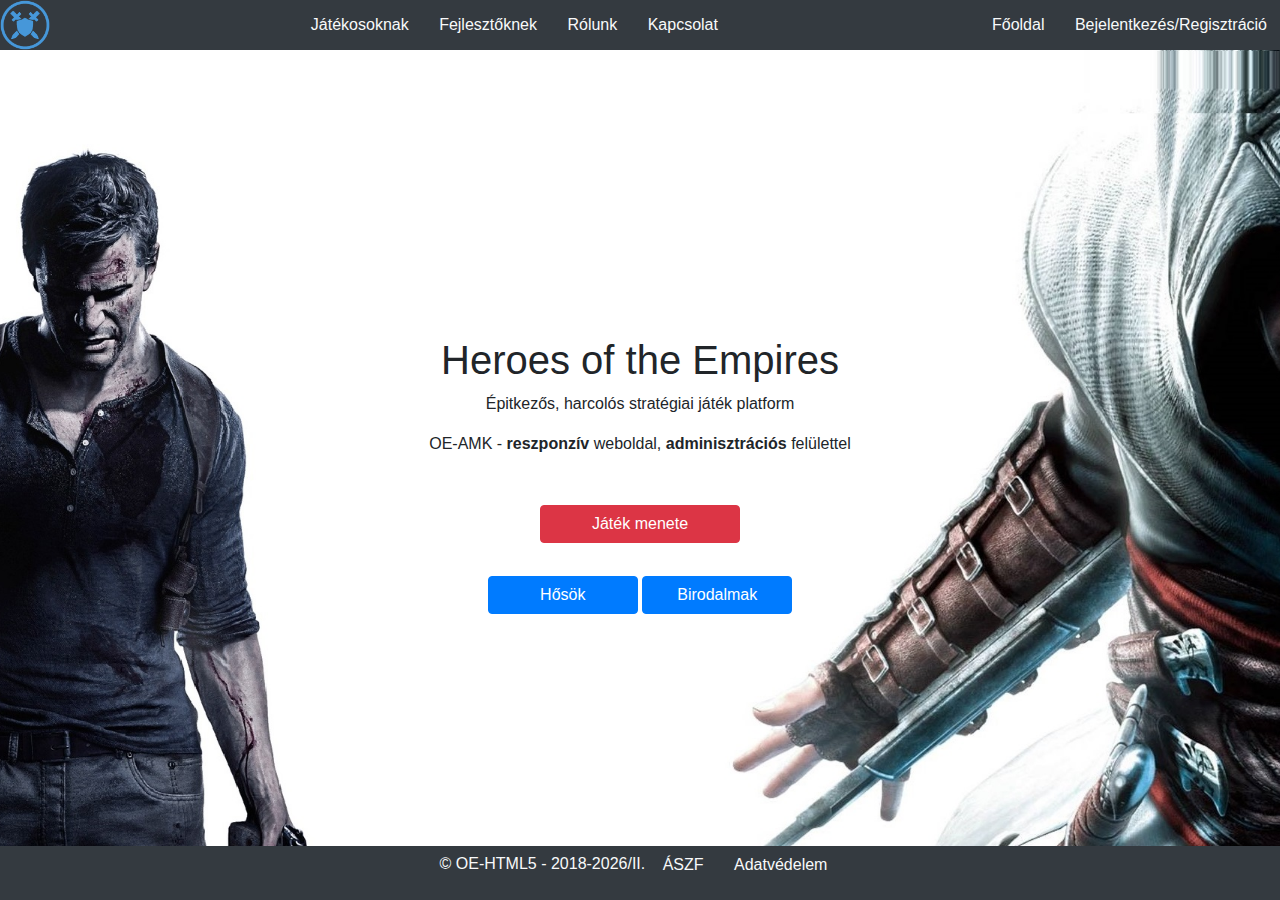
<file: index.html>
<!DOCTYPE html>
<html>
    <head>
        <meta charset="utf-8">
        <meta name="viewport" content="width=device-width, initial-scale=1.0">
        <meta name="description" content="This is the best game ever">
        <meta name="keywords" content="responsive, web design, game, heroes and the empires">
        <meta name="author" content="FPHGKR - Molnár Zoltán">
        <title>Heroes of the Empires | Welcome</title>
        <link rel="stylesheet" href="./css/style.css">
        <link rel="stylesheet" href="https://stackpath.bootstrapcdn.com/bootstrap/4.3.1/css/bootstrap.min.css" integrity="sha384-ggOyR0iXCbMQv3Xipma34MD+dH/1fQ784/j6cY/iJTQUOhcWr7x9JvoRxT2MZw1T" crossorigin="anonymous">
		<script src="https://code.jquery.com/jquery-3.3.1.slim.min.js" integrity="sha384-q8i/X+965DzO0rT7abK41JStQIAqVgRVzpbzo5smXKp4YfRvH+8abtTE1Pi6jizo" crossorigin="anonymous"></script>
		<script src="https://cdnjs.cloudflare.com/ajax/libs/popper.js/1.14.7/umd/popper.min.js" integrity="sha384-UO2eT0CpHqdSJQ6hJty5KVphtPhzWj9WO1clHTMGa3JDZwrnQq4sF86dIHNDz0W1" crossorigin="anonymous"></script>
		<script src="https://stackpath.bootstrapcdn.com/bootstrap/4.3.1/js/bootstrap.min.js" integrity="sha384-JjSmVgyd0p3pXB1rRibZUAYoIIy6OrQ6VrjIEaFf/nJGzIxFDsf4x0xIM+B07jRM" crossorigin="anonymous"></script>
    </head>
    <body>
       <div class="d-flex flex-column h-100">
           <!-- Fejrész -->
            <section class="d-flex f-grow0 justify-content-between align-items-center bg-dark">
                <div>
                   <a href="index.html"> <img class="logo"  src="./img/iconweapon.jpg"></a>
                </div>
                
                <div>
                    <a class="btn text-light" href="forplayers.html">Játékosoknak</a>
                    <a class="btn text-light" href="fordevelopers.html">Fejlesztőknek</a>
                    <a class="btn text-light" href="aboutus.html">Rólunk</a>
                    <a class="btn text-light" href="contact.html">Kapcsolat</a>
                </div>

                <div>
                    <a class="btn text-light" href="index.html">Főoldal</a>
                    <a class="btn text-light" href="login.html">Bejelentkezés/Regisztráció</a>
                </div>
            </section>
            <!-- Törzs -->
            <section id="maincontent" class="d-flex f-grow-1 justify-content-center align-items-center flex-column">
                    <h1>Heroes of the Empires</h1>
                        <p>Épitkezős, harcolós stratégiai játék platform</p>
                        <p>OE-AMK - <b>reszponzív</b> weboldal, <b>adminisztrációs</b> felülettel</p>
                        <hr>
                    <div>
                        <button style="width:200px;" onclick="location.href='gameguide.html'" type="button" class="btn btn-danger">Játék menete</button>
                    </div>
                        <hr>
                    <div>
                        <button  style="width:150px;" onclick="location.href='getheroes.html'" type="button" class="btn btn-primary">Hősök</button>
                        <button  style="width:150px;" onclick="location.href='getempires.html'" type="button" class="btn btn-primary">Birodalmak</button>
                    </div>
            </section>

            <!-- Lábrész -->
            <section id="footr"  class="d-flex f-grow-0 justify-content-center text-light bg-dark">
                    <p>© OE-HTML5 - 2018-<span id="year"></span>/II.
                        <a class="btn text-light " href="asz.html">ÁSZF</a>
                        <a class="btn  text-light" href="av.html" >Adatvédelem</a>
                    </p>
            </section>
       </div>

       <script>
			var d = new Date();
			var n = d.getFullYear();
			document.getElementById("year").innerHTML = n;
        </script>      
    </body>
</html>
</file>
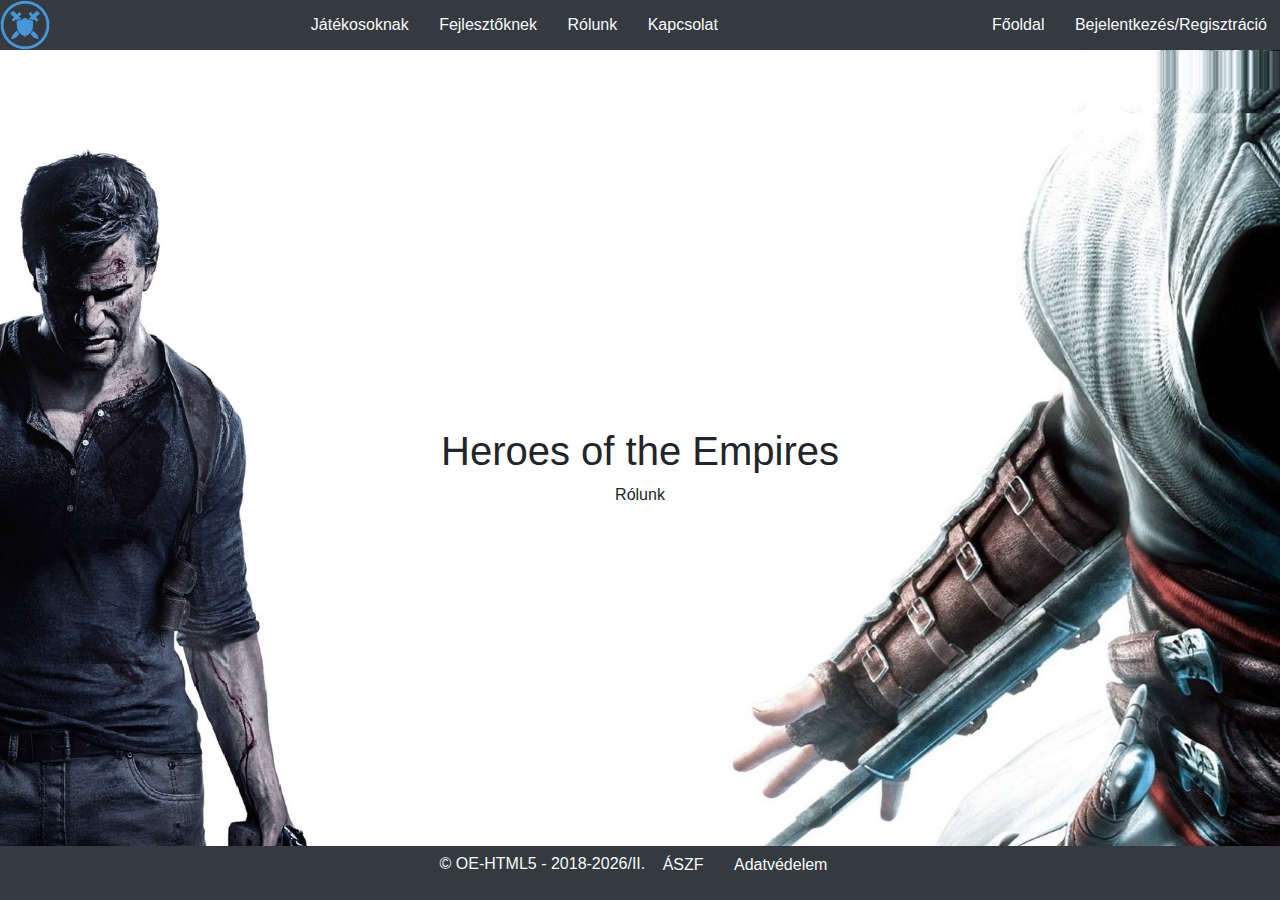
<file: aboutus.html>
<!DOCTYPE html>
<html>
    <head>
        <meta charset="utf-8">
        <meta name="viewport" content="width=device-width, initial-scale=1.0">
        <meta name="description" content="This is the best game ever">
        <meta name="keywords" content="responsive, web design, game, heroes and the empires">
        <meta name="author" content="FPHGKR - Molnár Zoltán">
        <title>Heroes of the Empires | About Us</title>
        <link rel="stylesheet" href="./css/style.css">
        <link rel="stylesheet" href="https://stackpath.bootstrapcdn.com/bootstrap/4.3.1/css/bootstrap.min.css" integrity="sha384-ggOyR0iXCbMQv3Xipma34MD+dH/1fQ784/j6cY/iJTQUOhcWr7x9JvoRxT2MZw1T" crossorigin="anonymous">
		<script src="https://code.jquery.com/jquery-3.3.1.slim.min.js" integrity="sha384-q8i/X+965DzO0rT7abK41JStQIAqVgRVzpbzo5smXKp4YfRvH+8abtTE1Pi6jizo" crossorigin="anonymous"></script>
		<script src="https://cdnjs.cloudflare.com/ajax/libs/popper.js/1.14.7/umd/popper.min.js" integrity="sha384-UO2eT0CpHqdSJQ6hJty5KVphtPhzWj9WO1clHTMGa3JDZwrnQq4sF86dIHNDz0W1" crossorigin="anonymous"></script>
		<script src="https://stackpath.bootstrapcdn.com/bootstrap/4.3.1/js/bootstrap.min.js" integrity="sha384-JjSmVgyd0p3pXB1rRibZUAYoIIy6OrQ6VrjIEaFf/nJGzIxFDsf4x0xIM+B07jRM" crossorigin="anonymous"></script>
    </head>
    <body>
       <div class="d-flex flex-column h-100">
           <!-- Fejrész -->
            <section class="d-flex f-grow0 justify-content-between align-items-center bg-dark">
                <div>
                    <a href="index.html"><img class="logo" src="./img/iconweapon.jpg"></a>
                </div>
                
                <div>
                    <a class="btn text-light" href="forplayers.html">Játékosoknak</a>
                    <a class="btn text-light" href="fordevelopers.html">Fejlesztőknek</a>
                    <a class="btn text-light" href="aboutus.html">Rólunk</a>
                    <a class="btn text-light" href="contact.html">Kapcsolat</a>
                </div>

                <div>
                    <a class="btn text-light" href="index.html">Főoldal</a>
                    <a class="btn text-light" href="login.html">Bejelentkezés/Regisztráció</a>
                </div>
            </section>
            <!-- Törzs -->
            <section id="maincontent" class="d-flex f-grow-1 justify-content-center align-items-center flex-column">
                    
                    <h1>Heroes of the Empires</h1>
                        <p>Rólunk</p>

            </section>

            <!-- Lábrész -->
            <section id="footr"  class="d-flex f-grow-0 justify-content-center text-light bg-dark">
                    <p>© OE-HTML5 - 2018-<span id="year"></span>/II.
                        <a class="btn text-light " href="asz.html">ÁSZF</a>
                        <a class="btn  text-light" href="av.html" >Adatvédelem</a>
                    </p>
            </section>
       </div>

       <script>
			var d = new Date();
			var n = d.getFullYear();
			document.getElementById("year").innerHTML = n;
		</script>
    </body>
</html>
</file>
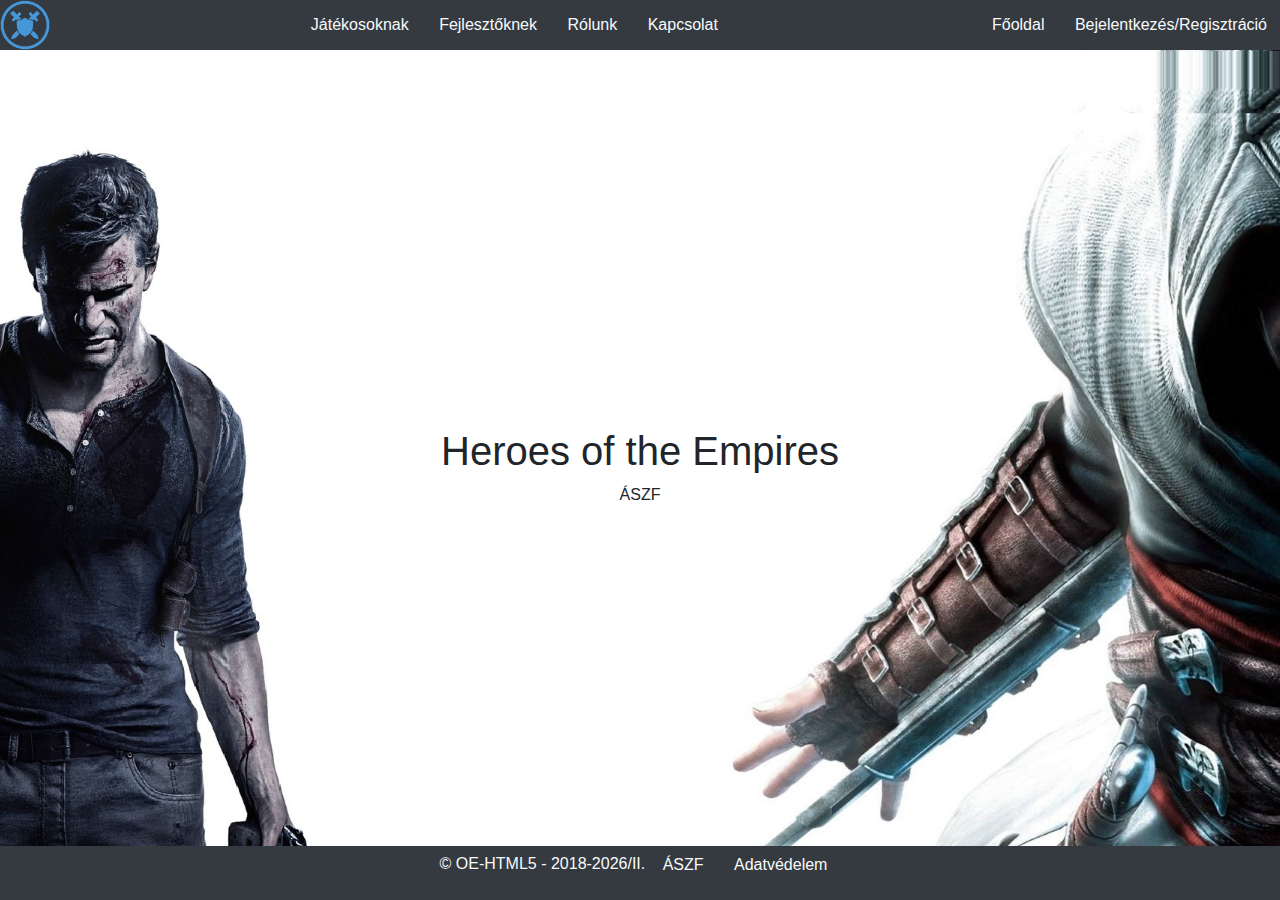
<file: asz.html>
<!DOCTYPE html>
<html>
    <head>
        <meta charset="utf-8">
        <meta name="viewport" content="width=device-width, initial-scale=1.0">
        <meta name="description" content="This is the best game ever">
        <meta name="keywords" content="responsive, web design, game, heroes and the empires">
        <meta name="author" content="FPHGKR - Molnár Zoltán">
        <title>Heroes of the Empires | ÁSZ</title>
        <link rel="stylesheet" href="./css/style.css">
        <link rel="stylesheet" href="https://stackpath.bootstrapcdn.com/bootstrap/4.3.1/css/bootstrap.min.css" integrity="sha384-ggOyR0iXCbMQv3Xipma34MD+dH/1fQ784/j6cY/iJTQUOhcWr7x9JvoRxT2MZw1T" crossorigin="anonymous">
		<script src="https://code.jquery.com/jquery-3.3.1.slim.min.js" integrity="sha384-q8i/X+965DzO0rT7abK41JStQIAqVgRVzpbzo5smXKp4YfRvH+8abtTE1Pi6jizo" crossorigin="anonymous"></script>
		<script src="https://cdnjs.cloudflare.com/ajax/libs/popper.js/1.14.7/umd/popper.min.js" integrity="sha384-UO2eT0CpHqdSJQ6hJty5KVphtPhzWj9WO1clHTMGa3JDZwrnQq4sF86dIHNDz0W1" crossorigin="anonymous"></script>
		<script src="https://stackpath.bootstrapcdn.com/bootstrap/4.3.1/js/bootstrap.min.js" integrity="sha384-JjSmVgyd0p3pXB1rRibZUAYoIIy6OrQ6VrjIEaFf/nJGzIxFDsf4x0xIM+B07jRM" crossorigin="anonymous"></script>
    </head>
    <body>
       <div class="d-flex flex-column h-100">
           <!-- Fejrész -->
            <section class="d-flex f-grow0 justify-content-between align-items-center bg-dark">
                <div>
                    <a href="index.html"><img class="logo" src="./img/iconweapon.jpg"></a>
                </div>
                
                <div>
                    <a class="btn text-light" href="forplayers.html">Játékosoknak</a>
                    <a class="btn text-light" href="fordevelopers.html">Fejlesztőknek</a>
                    <a class="btn text-light" href="aboutus.html">Rólunk</a>
                    <a class="btn text-light" href="contact.html">Kapcsolat</a>
                </div>

                <div>
                    <a class="btn text-light" href="index.html">Főoldal</a>
                    <a class="btn text-light" href="login.html">Bejelentkezés/Regisztráció</a>
                </div>
            </section>
            <!-- Törzs -->
            <section id="maincontent" class="d-flex f-grow-1 justify-content-center align-items-center flex-column">
                    
                    <h1>Heroes of the Empires</h1>
                    <p>ÁSZF</p>

            </section>

            <!-- Lábrész -->
            <section  id="footr"  class="d-flex f-grow-0 justify-content-center text-light bg-dark">
                    <p>© OE-HTML5 - 2018-<span id="year"></span>/II.
                        <a class="btn text-light " href="asz.html">ÁSZF</a>
                        <a class="btn  text-light" href="av.html" >Adatvédelem</a>
                    </p>
            </section>
       </div>

       <script>
			var d = new Date();
			var n = d.getFullYear();
			document.getElementById("year").innerHTML = n;
		</script>
    </body>
</html>
</file>
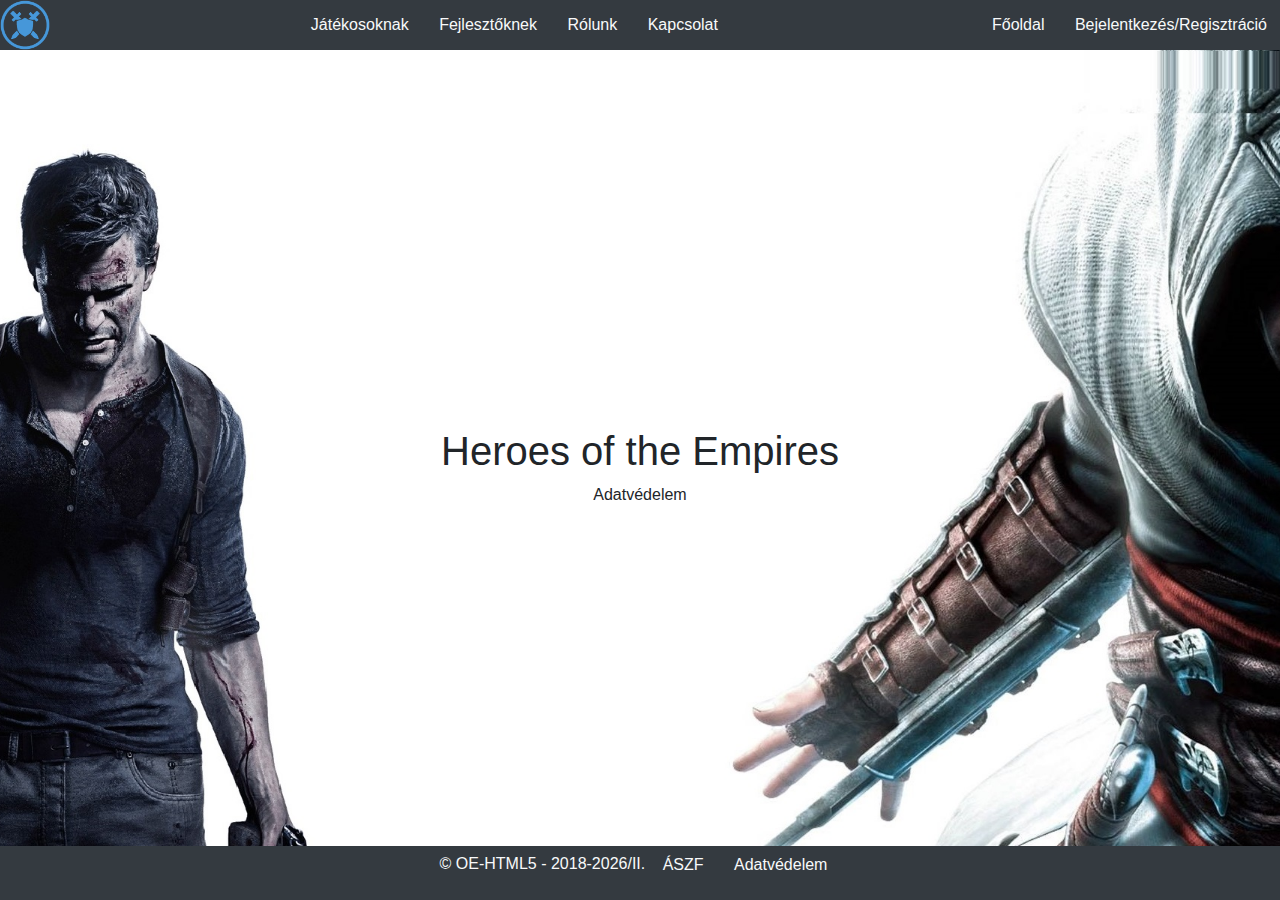
<file: av.html>
<!DOCTYPE html>
<html>
    <head>
        <meta charset="utf-8">
        <meta name="viewport" content="width=device-width, initial-scale=1.0">
        <meta name="description" content="This is the best game ever">
        <meta name="keywords" content="responsive, web design, game, heroes and the empires">
        <meta name="author" content="FPHGKR - Molnár Zoltán">
        <title>Heroes of the Empires | AV</title>
        <link rel="stylesheet" href="./css/style.css">
        <link rel="stylesheet" href="https://stackpath.bootstrapcdn.com/bootstrap/4.3.1/css/bootstrap.min.css" integrity="sha384-ggOyR0iXCbMQv3Xipma34MD+dH/1fQ784/j6cY/iJTQUOhcWr7x9JvoRxT2MZw1T" crossorigin="anonymous">
		<script src="https://code.jquery.com/jquery-3.3.1.slim.min.js" integrity="sha384-q8i/X+965DzO0rT7abK41JStQIAqVgRVzpbzo5smXKp4YfRvH+8abtTE1Pi6jizo" crossorigin="anonymous"></script>
		<script src="https://cdnjs.cloudflare.com/ajax/libs/popper.js/1.14.7/umd/popper.min.js" integrity="sha384-UO2eT0CpHqdSJQ6hJty5KVphtPhzWj9WO1clHTMGa3JDZwrnQq4sF86dIHNDz0W1" crossorigin="anonymous"></script>
		<script src="https://stackpath.bootstrapcdn.com/bootstrap/4.3.1/js/bootstrap.min.js" integrity="sha384-JjSmVgyd0p3pXB1rRibZUAYoIIy6OrQ6VrjIEaFf/nJGzIxFDsf4x0xIM+B07jRM" crossorigin="anonymous"></script>
    </head>
    <body>
       <div class="d-flex flex-column h-100">
           <!-- Fejrész -->
            <section class="d-flex f-grow0 justify-content-between align-items-center bg-dark">
                <div>
                    <a href="index.html"><img class="logo" src="./img/iconweapon.jpg"></a>
                </div>
                
                <div>
                    <a class="btn text-light" href="forplayers.html">Játékosoknak</a>
                    <a class="btn text-light" href="fordevelopers.html">Fejlesztőknek</a>
                    <a class="btn text-light" href="aboutus.html">Rólunk</a>
                    <a class="btn text-light" href="contact.html">Kapcsolat</a>
                </div>

                <div>
                    <a class="btn text-light" href="index.html">Főoldal</a>
                    <a class="btn text-light" href="login.html">Bejelentkezés/Regisztráció</a>
                </div>
            </section>
            <!-- Törzs -->
            <section id="maincontent" class="d-flex f-grow-1 justify-content-center align-items-center flex-column">
                    
                    <h1>Heroes of the Empires</h1>
                        <p>Adatvédelem</p>

            </section>

            <!-- Lábrész -->
            <section  id="footr" class="d-flex f-grow-0 justify-content-center text-light bg-dark">
                    <p>© OE-HTML5 - 2018-<span id="year"></span>/II.
                        <a class="btn text-light " href="asz.html">ÁSZF</a>
                        <a class="btn  text-light" href="av.html" >Adatvédelem</a>
                    </p>
            </section>
       </div>

       <script>
			var d = new Date();
			var n = d.getFullYear();
			document.getElementById("year").innerHTML = n;
		</script>
    </body>
</html>
</file>
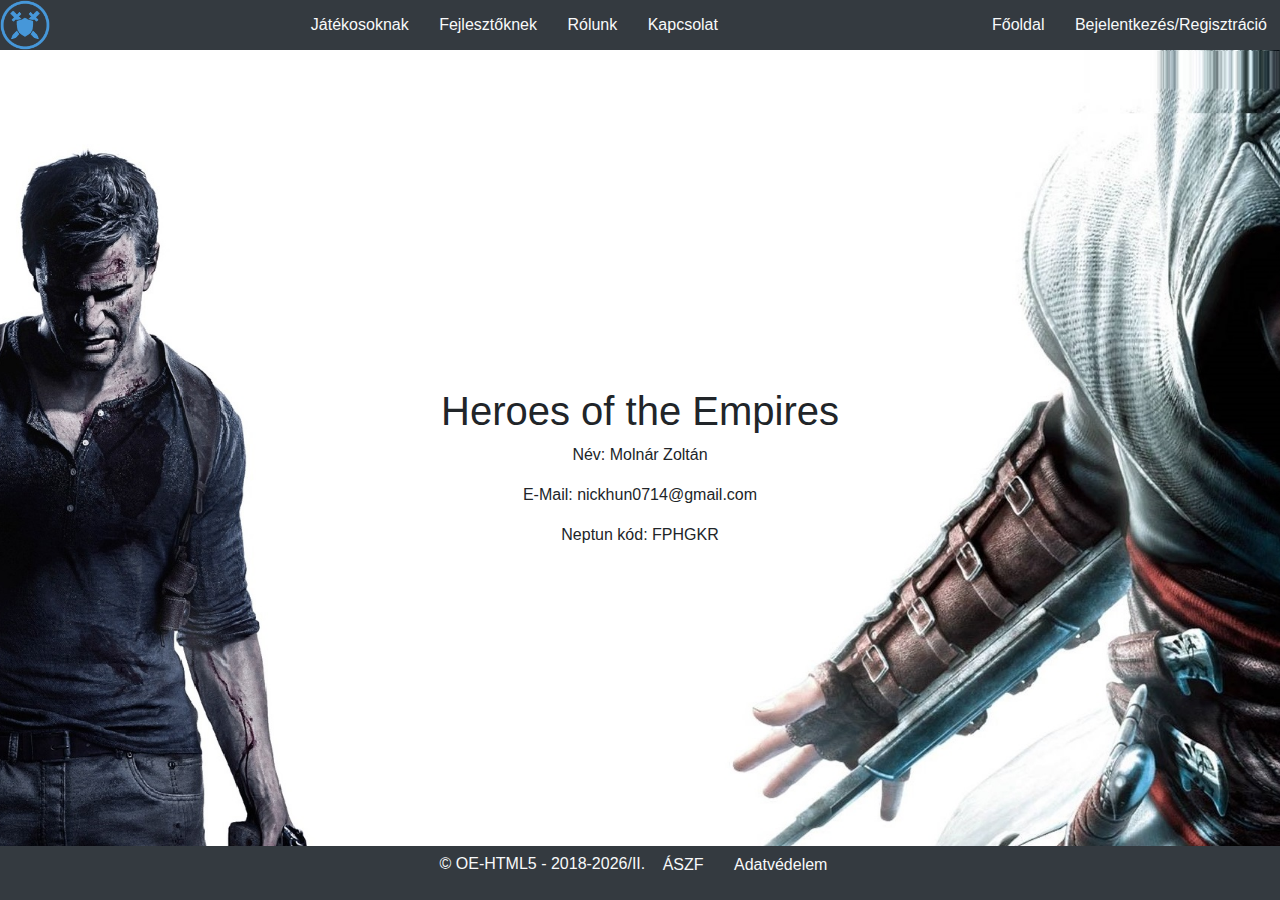
<file: contact.html>
<!DOCTYPE html>
<html>
    <head>
        <meta charset="utf-8">
        <meta name="viewport" content="width=device-width, initial-scale=1.0">
        <meta name="description" content="This is the best game ever">
        <meta name="keywords" content="responsive, web design, game, heroes and the empires">
        <meta name="author" content="FPHGKR - Molnár Zoltán">
        <title>Heroes of the Empires | Contact</title>
        <link rel="stylesheet" href="./css/style.css">
        <link rel="stylesheet" href="https://stackpath.bootstrapcdn.com/bootstrap/4.3.1/css/bootstrap.min.css" integrity="sha384-ggOyR0iXCbMQv3Xipma34MD+dH/1fQ784/j6cY/iJTQUOhcWr7x9JvoRxT2MZw1T" crossorigin="anonymous">
		<script src="https://code.jquery.com/jquery-3.3.1.slim.min.js" integrity="sha384-q8i/X+965DzO0rT7abK41JStQIAqVgRVzpbzo5smXKp4YfRvH+8abtTE1Pi6jizo" crossorigin="anonymous"></script>
		<script src="https://cdnjs.cloudflare.com/ajax/libs/popper.js/1.14.7/umd/popper.min.js" integrity="sha384-UO2eT0CpHqdSJQ6hJty5KVphtPhzWj9WO1clHTMGa3JDZwrnQq4sF86dIHNDz0W1" crossorigin="anonymous"></script>
		<script src="https://stackpath.bootstrapcdn.com/bootstrap/4.3.1/js/bootstrap.min.js" integrity="sha384-JjSmVgyd0p3pXB1rRibZUAYoIIy6OrQ6VrjIEaFf/nJGzIxFDsf4x0xIM+B07jRM" crossorigin="anonymous"></script>
    </head>
    <body>
       <div class="d-flex flex-column h-100">
           <!-- Fejrész -->
            <section class="d-flex f-grow0 justify-content-between align-items-center bg-dark">
                <div>
                    <a href="index.html"><img class="logo" src="./img/iconweapon.jpg"></a>
                </div>
                
                <div>
                    <a class="btn text-light" href="forplayers.html">Játékosoknak</a>
                    <a class="btn text-light" href="fordevelopers.html">Fejlesztőknek</a>
                    <a class="btn text-light" href="aboutus.html">Rólunk</a>
                    <a class="btn text-light" href="contact.html">Kapcsolat</a>
                </div>

                <div>
                    <a class="btn text-light" href="index.html">Főoldal</a>
                    <a class="btn text-light" href="login.html">Bejelentkezés/Regisztráció</a>
                </div>
            </section>
            <!-- Törzs -->
            <section id="maincontent" class="d-flex f-grow-1 justify-content-center align-items-center flex-column">
                    
                    <h1>Heroes of the Empires</h1>
                        <p>Név: Molnár Zoltán</p>
                        <p>E-Mail: nickhun0714@gmail.com</p>
                        <p>Neptun kód: FPHGKR</p>

            </section>

            <!-- Lábrész -->
            <section  id="footr" class="d-flex f-grow-0 justify-content-center text-light bg-dark">
                    <p>© OE-HTML5 - 2018-<span id="year"></span>/II.
                        <a class="btn text-light " href="asz.html">ÁSZF</a>
                        <a class="btn  text-light" href="av.html" >Adatvédelem</a>
                    </p>
            </section>
       </div>

       <script>
			var d = new Date();
			var n = d.getFullYear();
			document.getElementById("year").innerHTML = n;
		</script>
    </body>
</html>
</file>
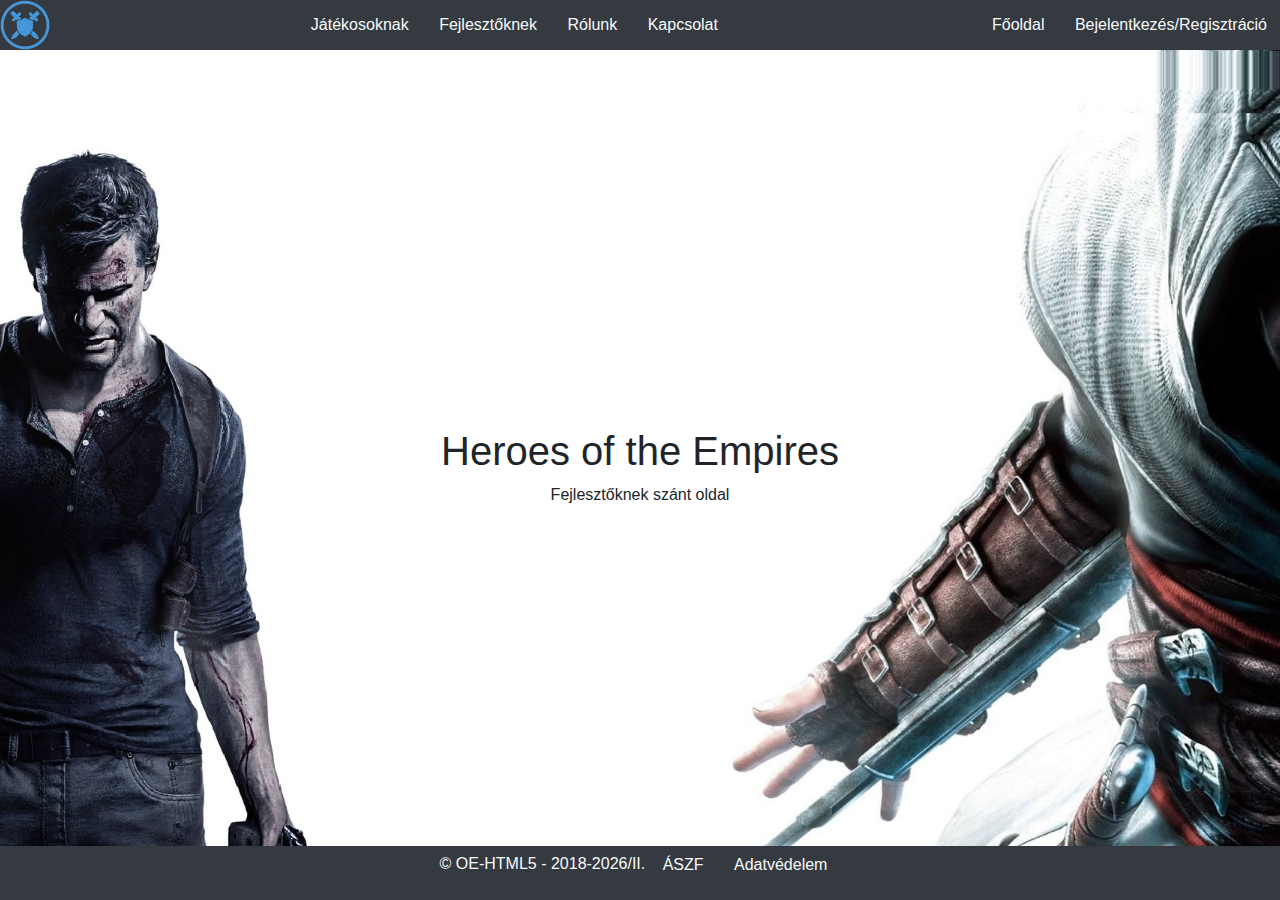
<file: fordevelopers.html>
<!DOCTYPE html>
<html>
    <head>
        <meta charset="utf-8">
        <meta name="viewport" content="width=device-width, initial-scale=1.0">
        <meta name="description" content="This is the best game ever">
        <meta name="keywords" content="responsive, web design, game, heroes and the empires">
        <meta name="author" content="FPHGKR - Molnár Zoltán">
        <title>Heroes of the Empires | Developers</title>
        <link rel="stylesheet" href="./css/style.css">
        <link rel="stylesheet" href="https://stackpath.bootstrapcdn.com/bootstrap/4.3.1/css/bootstrap.min.css" integrity="sha384-ggOyR0iXCbMQv3Xipma34MD+dH/1fQ784/j6cY/iJTQUOhcWr7x9JvoRxT2MZw1T" crossorigin="anonymous">
		<script src="https://code.jquery.com/jquery-3.3.1.slim.min.js" integrity="sha384-q8i/X+965DzO0rT7abK41JStQIAqVgRVzpbzo5smXKp4YfRvH+8abtTE1Pi6jizo" crossorigin="anonymous"></script>
		<script src="https://cdnjs.cloudflare.com/ajax/libs/popper.js/1.14.7/umd/popper.min.js" integrity="sha384-UO2eT0CpHqdSJQ6hJty5KVphtPhzWj9WO1clHTMGa3JDZwrnQq4sF86dIHNDz0W1" crossorigin="anonymous"></script>
		<script src="https://stackpath.bootstrapcdn.com/bootstrap/4.3.1/js/bootstrap.min.js" integrity="sha384-JjSmVgyd0p3pXB1rRibZUAYoIIy6OrQ6VrjIEaFf/nJGzIxFDsf4x0xIM+B07jRM" crossorigin="anonymous"></script>
    </head>
    <body>
       <div class="d-flex flex-column h-100">
           <!-- Fejrész -->
            <section class="d-flex f-grow0 justify-content-between align-items-center bg-dark">
                <div>
                    <a href="index.html"><img class="logo" src="./img/iconweapon.jpg"></a>
                </div>
                
                <div>
                    <a class="btn text-light" href="forplayers.html">Játékosoknak</a>
                    <a class="btn text-light" href="fordevelopers.html">Fejlesztőknek</a>
                    <a class="btn text-light" href="aboutus.html">Rólunk</a>
                    <a class="btn text-light" href="contact.html">Kapcsolat</a>
                </div>

                <div>
                    <a class="btn text-light" href="index.html">Főoldal</a>
                    <a class="btn text-light" href="login.html">Bejelentkezés/Regisztráció</a>
                </div>
            </section>
            <!-- Törzs -->
            <section id="maincontent" class="d-flex f-grow-1 justify-content-center align-items-center flex-column">
                    
                    <h1>Heroes of the Empires</h1>
                        <p>Fejlesztőknek szánt oldal</p>

            </section>

            <!-- Lábrész -->
            <section id="footr"  class="d-flex f-grow-0 justify-content-center text-light bg-dark">
                    <p>© OE-HTML5 - 2018-<span id="year"></span>/II.
                        <a class="btn text-light " href="asz.html">ÁSZF</a>
                        <a class="btn  text-light" href="av.html" >Adatvédelem</a>
                    </p>
            </section>
       </div>

       <script>
			var d = new Date();
			var n = d.getFullYear();
			document.getElementById("year").innerHTML = n;
		</script>
    </body>
</html>
</file>
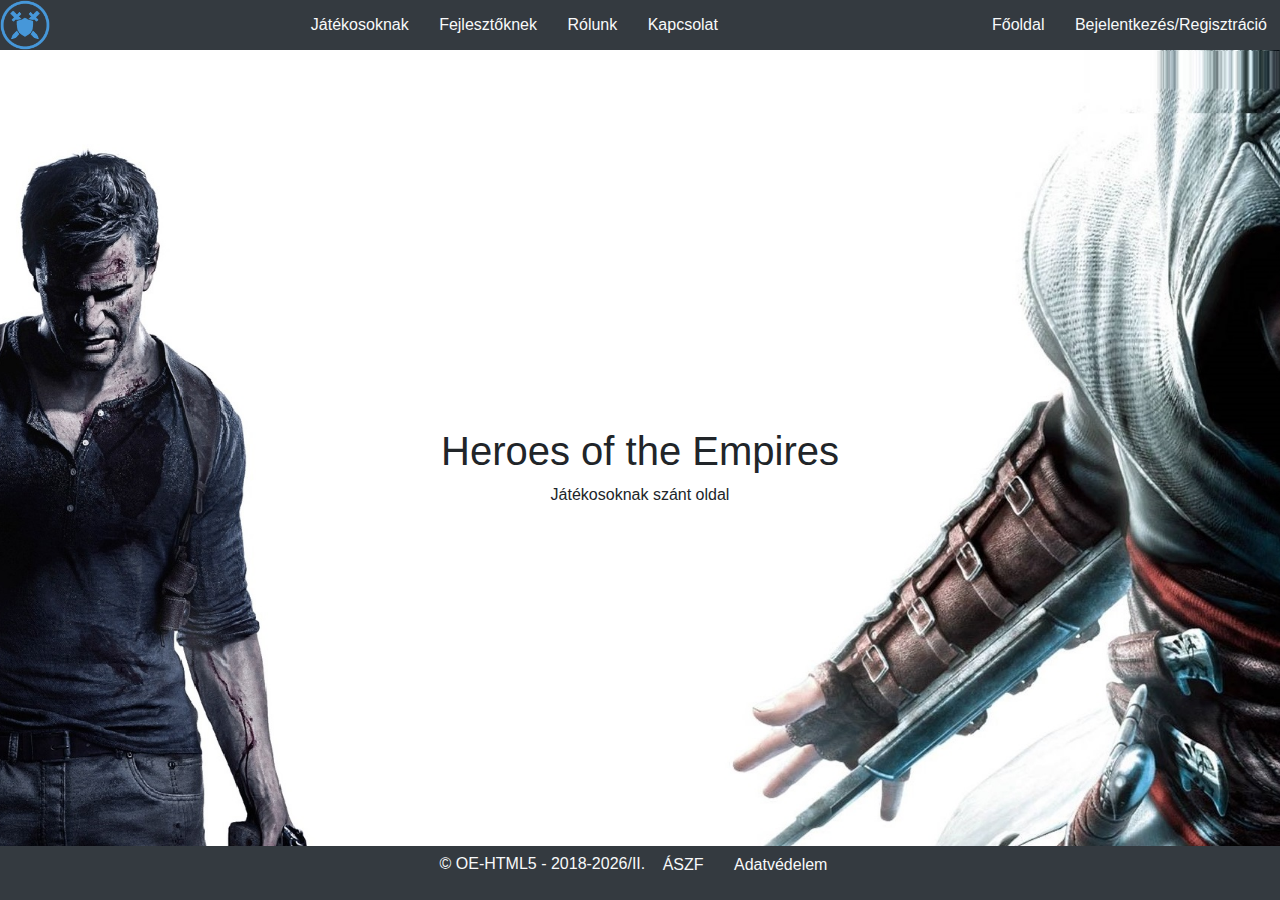
<file: forplayers.html>
<!DOCTYPE html>
<html>
    <head>
        <meta charset="utf-8">
        <meta name="viewport" content="width=device-width, initial-scale=1.0">
        <meta name="description" content="This is the best game ever">
        <meta name="keywords" content="responsive, web design, game, heroes and the empires">
        <meta name="author" content="FPHGKR - Molnár Zoltán">
        <title>Heroes of the Empires | Players</title>
        <link rel="stylesheet" href="./css/style.css">
        <link rel="stylesheet" href="https://stackpath.bootstrapcdn.com/bootstrap/4.3.1/css/bootstrap.min.css" integrity="sha384-ggOyR0iXCbMQv3Xipma34MD+dH/1fQ784/j6cY/iJTQUOhcWr7x9JvoRxT2MZw1T" crossorigin="anonymous">
		<script src="https://code.jquery.com/jquery-3.3.1.slim.min.js" integrity="sha384-q8i/X+965DzO0rT7abK41JStQIAqVgRVzpbzo5smXKp4YfRvH+8abtTE1Pi6jizo" crossorigin="anonymous"></script>
		<script src="https://cdnjs.cloudflare.com/ajax/libs/popper.js/1.14.7/umd/popper.min.js" integrity="sha384-UO2eT0CpHqdSJQ6hJty5KVphtPhzWj9WO1clHTMGa3JDZwrnQq4sF86dIHNDz0W1" crossorigin="anonymous"></script>
		<script src="https://stackpath.bootstrapcdn.com/bootstrap/4.3.1/js/bootstrap.min.js" integrity="sha384-JjSmVgyd0p3pXB1rRibZUAYoIIy6OrQ6VrjIEaFf/nJGzIxFDsf4x0xIM+B07jRM" crossorigin="anonymous"></script>
    </head>
    <body>
       <div class="d-flex flex-column h-100">
           <!-- Fejrész -->
            <section class="d-flex f-grow0 justify-content-between align-items-center bg-dark">
                <div>
                    <a href="index.html"><img class="logo" src="./img/iconweapon.jpg"></a>
                </div>
                
                <div>
                    <a class="btn text-light" href="forplayers.html">Játékosoknak</a>
                    <a class="btn text-light" href="fordevelopers.html">Fejlesztőknek</a>
                    <a class="btn text-light" href="aboutus.html">Rólunk</a>
                    <a class="btn text-light" href="contact.html">Kapcsolat</a>
                </div>

                <div>
                    <a class="btn text-light" href="index.html">Főoldal</a>
                    <a class="btn text-light" href="login.html">Bejelentkezés/Regisztráció</a>
                </div>
            </section>
            <!-- Törzs -->
            <section id="maincontent" class="d-flex f-grow-1 justify-content-center align-items-center flex-column">
                    
                    <h1>Heroes of the Empires</h1>
                        <p>Játékosoknak szánt oldal</p>

            </section>

            <!-- Lábrész -->
            <section id="footr"  class="d-flex f-grow-0 justify-content-center text-light bg-dark">
                    <p>© OE-HTML5 - 2018-<span id="year"></span>/II.
                        <a class="btn text-light " href="asz.html">ÁSZF</a>
                        <a class="btn  text-light" href="av.html" >Adatvédelem</a>
                    </p>
            </section>
       </div>

       <script>
			var d = new Date();
			var n = d.getFullYear();
			document.getElementById("year").innerHTML = n;
		</script>
    </body>
</html>
</file>
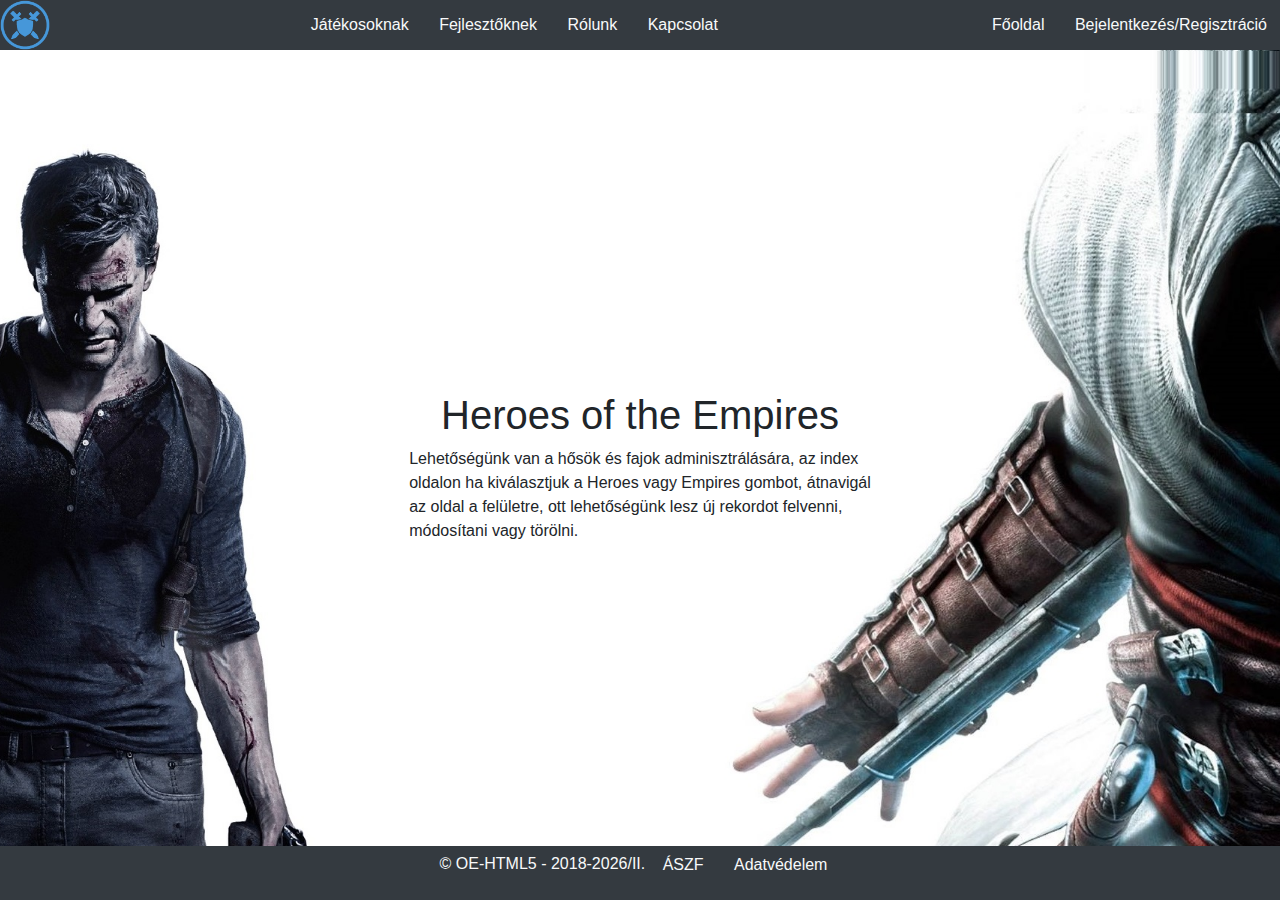
<file: gameguide.html>
<!DOCTYPE html>
<html>
    <head>
        <meta charset="utf-8">
        <meta name="viewport" content="width=device-width, initial-scale=1.0">
        <meta name="description" content="This is the best game ever">
        <meta name="keywords" content="responsive, web design, game, heroes and the empires">
        <meta name="author" content="FPHGKR - Molnár Zoltán">
        <title>Heroes of the Empires | Guide</title>
        <link rel="stylesheet" href="./css/style.css">
        <link rel="stylesheet" href="https://stackpath.bootstrapcdn.com/bootstrap/4.3.1/css/bootstrap.min.css" integrity="sha384-ggOyR0iXCbMQv3Xipma34MD+dH/1fQ784/j6cY/iJTQUOhcWr7x9JvoRxT2MZw1T" crossorigin="anonymous">
		<script src="https://code.jquery.com/jquery-3.3.1.slim.min.js" integrity="sha384-q8i/X+965DzO0rT7abK41JStQIAqVgRVzpbzo5smXKp4YfRvH+8abtTE1Pi6jizo" crossorigin="anonymous"></script>
		<script src="https://cdnjs.cloudflare.com/ajax/libs/popper.js/1.14.7/umd/popper.min.js" integrity="sha384-UO2eT0CpHqdSJQ6hJty5KVphtPhzWj9WO1clHTMGa3JDZwrnQq4sF86dIHNDz0W1" crossorigin="anonymous"></script>
		<script src="https://stackpath.bootstrapcdn.com/bootstrap/4.3.1/js/bootstrap.min.js" integrity="sha384-JjSmVgyd0p3pXB1rRibZUAYoIIy6OrQ6VrjIEaFf/nJGzIxFDsf4x0xIM+B07jRM" crossorigin="anonymous"></script>
    </head>
    <body>
       <div class="d-flex flex-column h-100">
           <!-- Fejrész -->
            <section class="d-flex f-grow0 justify-content-between align-items-center bg-dark">
                <div>
                    <a href="index.html"><img class="logo" src="./img/iconweapon.jpg"></a>
                </div>
                
                <div>
                    <a class="btn text-light" href="forplayers.html">Játékosoknak</a>
                    <a class="btn text-light" href="fordevelopers.html">Fejlesztőknek</a>
                    <a class="btn text-light" href="aboutus.html">Rólunk</a>
                    <a class="btn text-light" href="contact.html">Kapcsolat</a>
                </div>

                <div>
                    <a class="btn text-light" href="index.html">Főoldal</a>
                    <a class="btn text-light" href="login.html">Bejelentkezés/Regisztráció</a>
                </div>
            </section>
            <!-- Törzs -->
            <section id="maincontent" class="d-flex f-grow-1 justify-content-center align-items-center flex-column">
                    
                    <h1>Heroes of the Empires</h1>
                        <p>Lehetőségünk van a hősök és fajok adminisztrálására, az index<br>
                            oldalon ha kiválasztjuk a Heroes vagy Empires gombot, átnavigál<br>
                            az oldal a felületre, ott lehetőségünk lesz új rekordot felvenni,<br>
                            módosítani vagy törölni.
                        </p>

            </section>

            <!-- Lábrész -->
            <section  id="footr"  class="d-flex f-grow-0 justify-content-center text-light bg-dark">
                    <p>© OE-HTML5 - 2018-<span id="year"></span>/II.
                        <a class="btn text-light " href="asz.html">ÁSZF</a>
                        <a class="btn  text-light" href="av.html" >Adatvédelem</a>
                    </p>
            </section>
       </div>

       <script>
			var d = new Date();
			var n = d.getFullYear();
			document.getElementById("year").innerHTML = n;
		</script>
    </body>
</html>
</file>
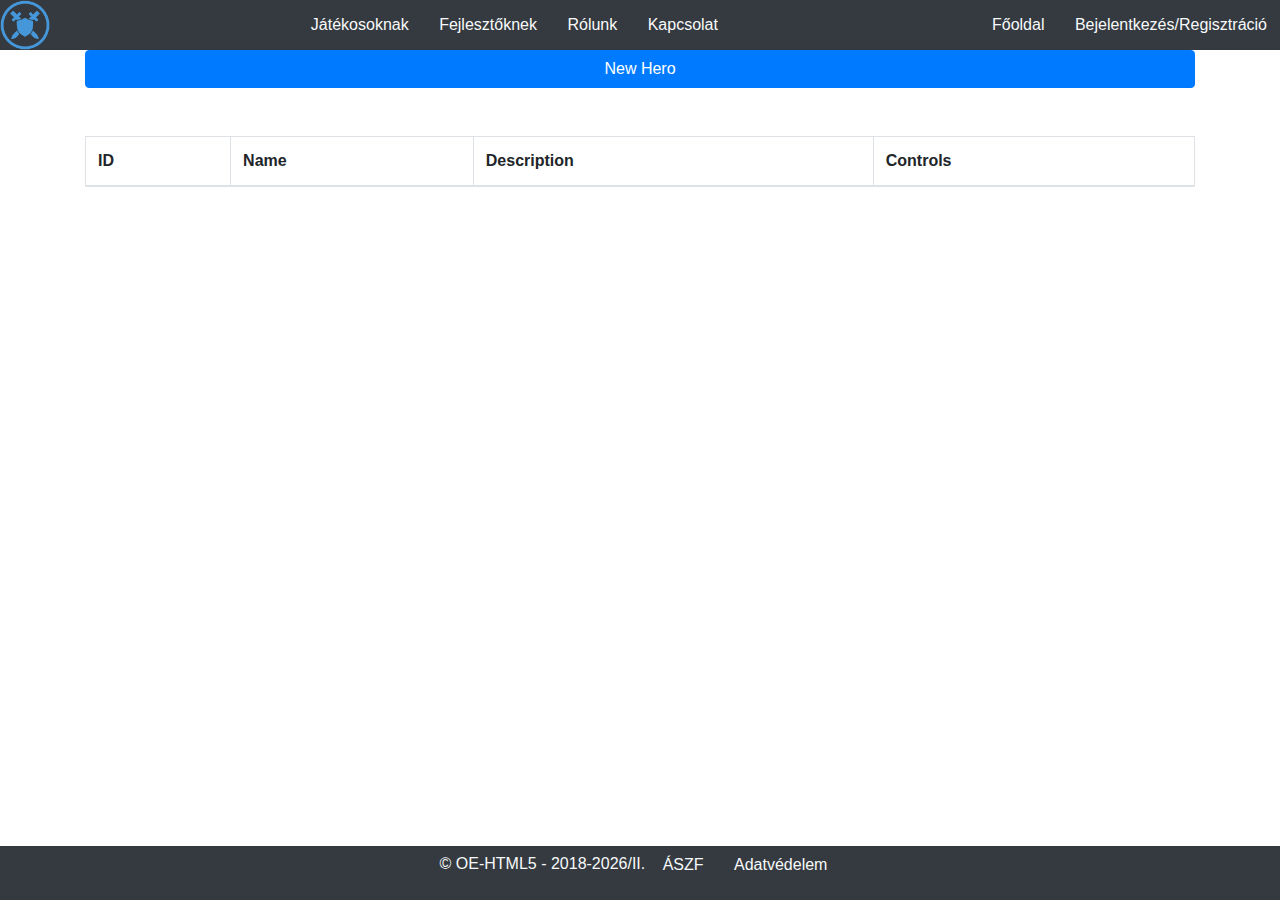
<file: getempires.html>
<!DOCTYPE html>
<html>

<head>
	<title>Heroes of the Empires | Empires</title>
	<script src="https://ajax.googleapis.com/ajax/libs/jquery/3.3.1/jquery.min.js"></script>
	<link rel="stylesheet" href="https://stackpath.bootstrapcdn.com/bootstrap/4.3.1/css/bootstrap.min.css"
		integrity="sha384-ggOyR0iXCbMQv3Xipma34MD+dH/1fQ784/j6cY/iJTQUOhcWr7x9JvoRxT2MZw1T" crossorigin="anonymous">
	<script src="https://cdnjs.cloudflare.com/ajax/libs/popper.js/1.14.7/umd/popper.min.js"
		integrity="sha384-UO2eT0CpHqdSJQ6hJty5KVphtPhzWj9WO1clHTMGa3JDZwrnQq4sF86dIHNDz0W1"
		crossorigin="anonymous"></script>
	<script src="https://stackpath.bootstrapcdn.com/bootstrap/4.3.1/js/bootstrap.min.js"
		integrity="sha384-JjSmVgyd0p3pXB1rRibZUAYoIIy6OrQ6VrjIEaFf/nJGzIxFDsf4x0xIM+B07jRM"
		crossorigin="anonymous"></script>
	<link rel="stylesheet" href="https://use.fontawesome.com/releases/v5.8.1/css/all.css"
		integrity="sha384-50oBUHEmvpQ+1lW4y57PTFmhCaXp0ML5d60M1M7uH2+nqUivzIebhndOJK28anvf" crossorigin="anonymous">
	<link rel="stylesheet" href="./css/style.css">
	<link rel="stylesheet" href="https://stackpath.bootstrapcdn.com/bootstrap/4.3.1/css/bootstrap.min.css"
		integrity="sha384-ggOyR0iXCbMQv3Xipma34MD+dH/1fQ784/j6cY/iJTQUOhcWr7x9JvoRxT2MZw1T" crossorigin="anonymous">

	<script>

		//	HTTP GET
		$(document).ready(function () {

			getTutorials();

			$("#newForm").toggle(false);
			$("#updateForm").toggle(false);

			$("#newTutBtn").on("click", function (e) {
				$("#newForm").toggle();
			});

			function getTutorials() {
				$('#tutorialsBody').html('');
				$.ajax({
					url: ' http://81.2.241.234:8080/species?start=0&count=10&orderfield=id&orderdirection=DESC',
					method: 'get',
					dataType: 'json',
					data: {
						test: 'test data'
					},
					success: function (data) {
						$(data).each(function (i, hero) {
							$('#tutorialsBody').append($("<tr>")
								.append($("<td>").append(hero.id))
								.append($("<td>").append(hero.name))
								.append($("<td>").append(hero.description))
								.append($("<td>").append(`
                                        <button class="updateHeroBtn" data-tutid="`+ hero.id + `">Update</button>
                                        <button class="deleteHeroBtn" data-tutid="`+ hero.id + `">Delete</button>
										`)));
						});
						loadButtons();
					}

				});
			}


			function loadButtons() {
				$(".updateHeroBtn").click(function (e) {
					updateHero($($(this)[0]).data("tutid"));
					e.preventDefault();
					document.documentElement.scrollTop = 0
				});

				$(".deleteHeroBtn").click(function (e) {
					deleteHero($($(this)[0]).data("tutid"));
					//getTutorials(); --> ez frissíti az oldalt, ha nem frissítené most

					e.preventDefault();
				});

			}


			// New Hero
			$("#submitTutorial").on("click", function (e) {
				let data = {
					//newID: $($("#newForm")[0].id).val(),
					//id:  $($("#newForm")[0].id).val(),
					name: $($("#newForm")[0].name).val(),
					desc: $($("#newForm")[0].desc).val()
				}
				postTutorial(data);
				$("#newForm").trigger("reset");
				$("#newForm").toggle();
				e.preventDefault();
			});

			function postTutorial(data) {
				$.ajax({
					url: 'http://81.2.241.234:8080/species/',
					method: 'POST',
					dataType: 'json',
					data: data,
					success: function (data) {
						console.log(data);
						getTutorials();
					}
				});
			}
			//New Hero - END


			//Update Hero - Start

			function putTutorial(id, data) {
				$.ajax({
					url: 'http://81.2.241.234:8080/species/' + id,
					method: 'PUT',
					dataType: 'json',
					data: data,
					success: function (data) {
						console.log(data);
						getTutorials();
					}
				});
			}

			function updateHero(id) {

				$.ajax({
					url: 'http://81.2.241.234:8080/species/' + id,
					method: 'GET',
					data: {
						test: 'test data'
					},
					//dataType: 'json',
					success: function (data) {

						$($("#updateForm")[0].updateID).val(id);
						$($("#updateForm")[0].updateName).val(data.name);
						$($("#updateForm")[0].updateDesc).val(data.description);

						$("#updateForm").show();

					}

				});
			}

			// UPDATE GOMB UTÁNI RÉSZ
			$("#updateTutorial").on("click", function (e) {

				let data = {
					id: $($("#updateForm")[0].updateID).val(),
					name: $($("#updateForm")[0].updateName).val(),
					desc: $($("#updateForm")[0].updateDesc).val()

				}
				//alert(data.id);
				putTutorial(data.id, data);
				$("#updateForm").trigger("reset");
				$("#updateForm").toggle();
				e.preventDefault();
			});

			//Update Hero - END




			function deleteHero(id) {
				$.ajax({
					url: 'http://81.2.241.234:8080/species/' + id,
					method: 'DELETE',
					success: function (data) {
						console.log(data);
						getTutorials();
						alert("Deleted " + id + ". ID record!");
					}
				});
			}

		});

	</script>
</head>


<body>
	<style>
		html,
		body {
			height: 100%;
			margin: 0;
			display: flex;
			flex-direction: column;
			color: black;
			font-family: arial;

		}
	</style>
	<div class="d-flex flex-column h-100">
		<!-- Fejrész -->
		<section class="d-flex f-grow0 justify-content-between align-items-center bg-dark">
			<div>
				<a href="index.html"><img class="logo" src="./img/iconweapon.jpg"></a>
			</div>

			<div>
				<a class="btn text-light" href="forplayers.html">Játékosoknak</a>
				<a class="btn text-light" href="fordevelopers.html">Fejlesztőknek</a>
				<a class="btn text-light" href="aboutus.html">Rólunk</a>
				<a class="btn text-light" href="contact.hmtl">Kapcsolat</a>
			</div>

			<div>
				<a class="btn text-light" href="index.html">Főoldal</a>
				<a class="btn text-light" href="login.html">Bejelentkezés/Regisztráció</a>
			</div>
		</section>


		<!-- TÖRZS -->

		<div class="container">

			<button id="newTutBtn" class="btn btn-primary btn-block">New Hero</button></br></br>
			<form id="newForm">
				<div class="form-group row">
					<label for="name" class="col-sm-2 col-form-label">Name</label>
					<div class="col-sm-10">
						<input type="text" class="form-control" id="name" placeholder="New Hero name">
					</div>
				</div>

				<div class="form-group row">
					<label for="desc" class="col-sm-2 col-form-label">Description</label>
					<div class="col-sm-10">
						<input type="text" class="form-control" id="desc" placeholder="Description">
					</div>
				</div>


				<button id="submitTutorial" type="submit" class="btn btn-primary">Add new hero</button>
			</form>

			<!-- UPDATE -->
			<div id="updateFormDiv">
				<form id="updateForm">
					<div class="form-group row">
						<div class="col-sm-10">
							<input type="hidden" class="form-control" id="tutId">
						</div>
					</div>


					<div class="form-group row">
						<label for="updateID" class="col-sm-2 col-form-labe">ID</label>
						<div class="col-sm-10">
							<input type="number" name="updateID" readonly class="form-control" id="updateID"
								placeholder="ID">
						</div>
					</div>

					<div class="form-group row">
						<label for="updateName" class="col-sm-2 col-form-labe">Name</label>
						<div class="col-sm-10">
							<input type="text" name="updateName" class="form-control" id="updateName"
								placeholder="Name">
						</div>
					</div>

					<div class="form-group row">
						<label for="updateDesc" class="col-sm-2 col-form-labe">Description</label>
						<div class="col-sm-10">
							<input type="text" name="updateDesc" class="form-control" id="updateDesc"
								placeholder="Description">
						</div>
					</div>

					<button id="updateTutorial" type="submit" class="btn btn-primary">Update Tutorial</button>
				</form>
			</div>

			<table id="tutorialsTable" class="table table-bordered table-hover">
				<thead>
					<th>ID</th>
					<th>Name</th>
					<th>Description</th>
					<th>Controls</th>
				</thead>
				<tbody id="tutorialsBody"></tbody>
			</table>
		</div>


		<!-- LÁB -->

		<section  id="footr" class="d-flex f-grow-0 justify-content-center text-light bg-dark">
			<p>© OE-HTML5 - 2018-<span id="year"></span>/II.
				<a class="btn text-light " href="asz.html">ÁSZF</a>
				<a class="btn  text-light" href="av.html">Adatvédelem</a>
			</p>
		</section>
	</div>
	<script>
		var d = new Date();
		var n = d.getFullYear();
		document.getElementById("year").innerHTML = n;
	</script>

</body>

</html>
</file>
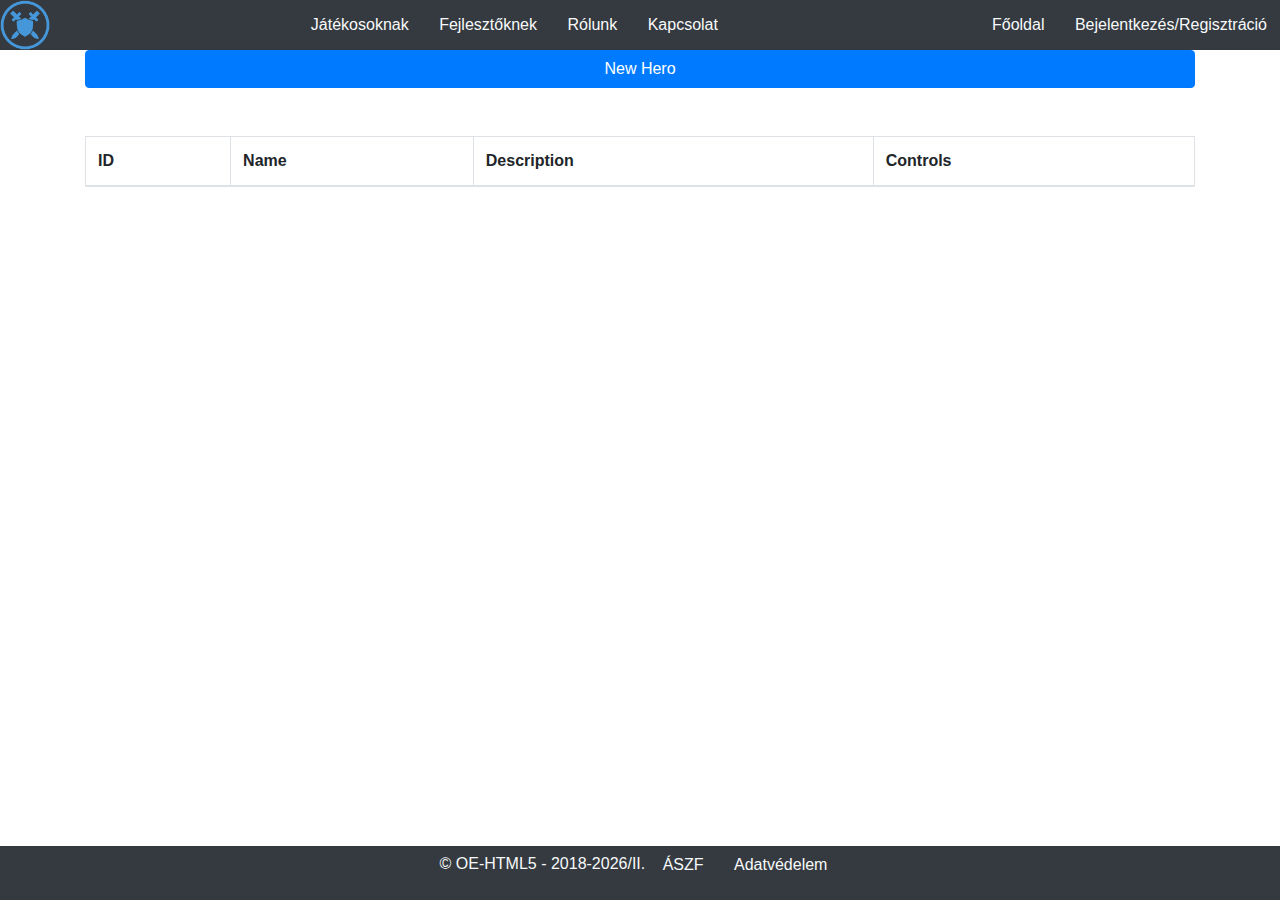
<file: getheroes.html>
<!DOCTYPE html>
<html>

<head>
	<title>Heroes of the Empires | Heroes</title>

	<script src="https://ajax.googleapis.com/ajax/libs/jquery/3.3.1/jquery.min.js"></script>
	<link rel="stylesheet" href="https://stackpath.bootstrapcdn.com/bootstrap/4.3.1/css/bootstrap.min.css"
		integrity="sha384-ggOyR0iXCbMQv3Xipma34MD+dH/1fQ784/j6cY/iJTQUOhcWr7x9JvoRxT2MZw1T" crossorigin="anonymous">
	<script src="https://cdnjs.cloudflare.com/ajax/libs/popper.js/1.14.7/umd/popper.min.js"
		integrity="sha384-UO2eT0CpHqdSJQ6hJty5KVphtPhzWj9WO1clHTMGa3JDZwrnQq4sF86dIHNDz0W1"
		crossorigin="anonymous"></script>
	<script src="https://stackpath.bootstrapcdn.com/bootstrap/4.3.1/js/bootstrap.min.js"
		integrity="sha384-JjSmVgyd0p3pXB1rRibZUAYoIIy6OrQ6VrjIEaFf/nJGzIxFDsf4x0xIM+B07jRM"
		crossorigin="anonymous"></script>
	<link rel="stylesheet" href="https://use.fontawesome.com/releases/v5.8.1/css/all.css"
		integrity="sha384-50oBUHEmvpQ+1lW4y57PTFmhCaXp0ML5d60M1M7uH2+nqUivzIebhndOJK28anvf" crossorigin="anonymous">
	<link rel="stylesheet" href="./css/style.css">
	<link rel="stylesheet" href="https://stackpath.bootstrapcdn.com/bootstrap/4.3.1/css/bootstrap.min.css"
		integrity="sha384-ggOyR0iXCbMQv3Xipma34MD+dH/1fQ784/j6cY/iJTQUOhcWr7x9JvoRxT2MZw1T" crossorigin="anonymous">


	<script>

		//	HTTP GET
		$(document).ready(function () {

			getTutorials();

			$("#newForm").toggle(false);
			$("#updateForm").toggle(false);

			$("#newTutBtn").on("click", function (e) {
				$("#newForm").toggle();
			});

			function getTutorials() {
				$('#tutorialsBody').html('');
				$.ajax({
					url: 'http://81.2.241.234:8080/hero?start=0&count=20&orderfield=id&orderdirection=DESC',
					method: 'get',
					dataType: 'json',
					data: {
						test: 'test data'
					},
					success: function (data) {
						$(data).each(function (i, hero) {
							$('#tutorialsBody').append($("<tr>")
								.append($("<td>").append(hero.id))
								.append($("<td>").append(hero.name))
								.append($("<td>").append(hero.description))
								.append($("<td>").append(`
                                        <button class="updateHeroBtn" data-tutid="`+ hero.id + `">Update</button>
                                        <button class="deleteHeroBtn" data-tutid="`+ hero.id + `">Delete</button>
										`)));
						});
						loadButtons();
					}

				});
			}


			function loadButtons() {
				$(".updateHeroBtn").click(function (e) {
					updateHero($($(this)[0]).data("tutid"));
					e.preventDefault();
					document.documentElement.scrollTop = 0
				});

				$(".deleteHeroBtn").click(function (e) {
					deleteHero($($(this)[0]).data("tutid"));
					//getTutorials(); --> ez frissíti az oldalt, ha nem frissítené most

					e.preventDefault();
				});

			}


			// New Hero
			$("#submitTutorial").on("click", function (e) {
				let data = {
					//newID: $($("#newForm")[0].id).val(),
					//id:  $($("#newForm")[0].id).val(),
					name: $($("#newForm")[0].name).val(),
					desc: $($("#newForm")[0].desc).val()
				}
				postTutorial(data);
				$("#newForm").trigger("reset");
				$("#newForm").toggle();
				e.preventDefault();
			});

			function postTutorial(data) {
				$.ajax({
					url: 'http://81.2.241.234:8080/hero',
					method: 'POST',
					dataType: 'json',
					data: data,
					success: function (data) {
						console.log(data);
						getTutorials();
					}
				});
			}
			//New Hero - END


			//Update Hero - Start

			function putTutorial(id, data) {
				$.ajax({
					url: 'http://81.2.241.234:8080/hero/' + id,
					method: 'PUT',
					dataType: 'json',
					data: data,
					success: function (data) {
						console.log(data);
						getTutorials();
					}
				});
			}

			function updateHero(id) {

				$.ajax({
					url: 'http://81.2.241.234:8080/hero/' + id,
					method: 'GET',
					data: {
						test: 'test data'
					},
					//dataType: 'json',
					success: function (data) {

						$($("#updateForm")[0].updateID).val(id);
						$($("#updateForm")[0].updateName).val(data.name);
						$($("#updateForm")[0].updateDesc).val(data.description);

						$("#updateForm").show();

					}

				});
			}

			// UPDATE GOMB UTÁNI RÉSZ
			$("#updateTutorial").on("click", function (e) {

				let data = {
					id: $($("#updateForm")[0].updateID).val(),
					name: $($("#updateForm")[0].updateName).val(),
					desc: $($("#updateForm")[0].updateDesc).val()

				}
				//alert(data.id);
				putTutorial(data.id, data);
				$("#updateForm").trigger("reset");
				$("#updateForm").toggle();
				e.preventDefault();
			});

			//Update Hero - END




			function deleteHero(id) {
				$.ajax({
					url: 'http://81.2.241.234:8080/hero/' + id,
					method: 'DELETE',
					success: function (data) {
						console.log(data);
						getTutorials();
						alert("Deleted " + id + ". ID record!");
					}
				});
			}

		});

	</script>
</head>


<body>
	<style>
		html,
		body {
			height: 100%;
			margin: 0;
			display: flex;
			flex-direction: column;
			color: black;
			font-family: arial;

		}
	</style>
	<div class="d-flex flex-column h-100">
		<!-- Fejrész -->
		<section class="d-flex f-grow0 justify-content-between align-items-center bg-dark">
			<div>
				<a href="index.html"><img class="logo" src="./img/iconweapon.jpg"></a>
			</div>

			<div>
				<a class="btn text-light" href="forplayers.html">Játékosoknak</a>
				<a class="btn text-light" href="fordevelopers.html">Fejlesztőknek</a>
				<a class="btn text-light" href="aboutus.html">Rólunk</a>
				<a class="btn text-light" href="contact.html">Kapcsolat</a>
			</div>

			<div>
				<a class="btn text-light" href="index.html">Főoldal</a>
				<a class="btn text-light" href="login.html">Bejelentkezés/Regisztráció</a>
			</div>
		</section>


		<!-- TÖRZS -->

		<div class="container">

			<button id="newTutBtn" class="btn btn-primary btn-block">New Hero</button></br></br>
			<form id="newForm">
				<div class="form-group row">
					<label for="name" class="col-sm-2 col-form-label">Name</label>
					<div class="col-sm-10">
						<input type="text" class="form-control" id="name" placeholder="New Hero name">
					</div>
				</div>

				<div class="form-group row">
					<label for="desc" class="col-sm-2 col-form-label">Description</label>
					<div class="col-sm-10">
						<input type="text" class="form-control" id="desc" placeholder="Description">
					</div>
				</div>


				<button id="submitTutorial" type="submit" class="btn btn-primary">Add new hero</button>
			</form>

			<!-- UPDATE -->
			<div id="updateFormDiv">
				<form id="updateForm">
					<div class="form-group row">
						<div class="col-sm-10">
							<input type="hidden" class="form-control" id="tutId">
						</div>
					</div>


					<div class="form-group row">
						<label for="updateID" class="col-sm-2 col-form-labe">ID</label>
						<div class="col-sm-10">
							<input type="number" name="updateID" readonly class="form-control" id="updateID"
								placeholder="ID">
						</div>
					</div>

					<div class="form-group row">
						<label for="updateName" class="col-sm-2 col-form-labe">Name</label>
						<div class="col-sm-10">
							<input type="text" name="updateName" class="form-control" id="updateName"
								placeholder="Name">
						</div>
					</div>

					<div class="form-group row">
						<label for="updateDesc" class="col-sm-2 col-form-labe">Description</label>
						<div class="col-sm-10">
							<input type="text" name="updateDesc" class="form-control" id="updateDesc"
								placeholder="Description">
						</div>
					</div>

					<button id="updateTutorial" type="submit" class="btn btn-primary">Update Tutorial</button>
				</form>
			</div>

			<table id="tutorialsTable" class="table table-bordered table-hover">
				<thead>
					<th>ID</th>
					<th>Name</th>
					<th>Description</th>
					<th>Controls</th>
				</thead>
				<tbody id="tutorialsBody"></tbody>
			</table>
		</div>


		<!-- LÁB -->

		<section id="footr" class="d-flex f-grow-0 justify-content-center text-light bg-dark">
			<p>© OE-HTML5 - 2018-<span id="year"></span>/II.
				<a class="btn text-light " href="asz.html">ÁSZF</a>
				<a class="btn  text-light" href="av.html">Adatvédelem</a>
			</p>
		</section>
	</div>
	<script>
		var d = new Date();
		var n = d.getFullYear();
		document.getElementById("year").innerHTML = n;
	</script>
</body>

</html>
</file>
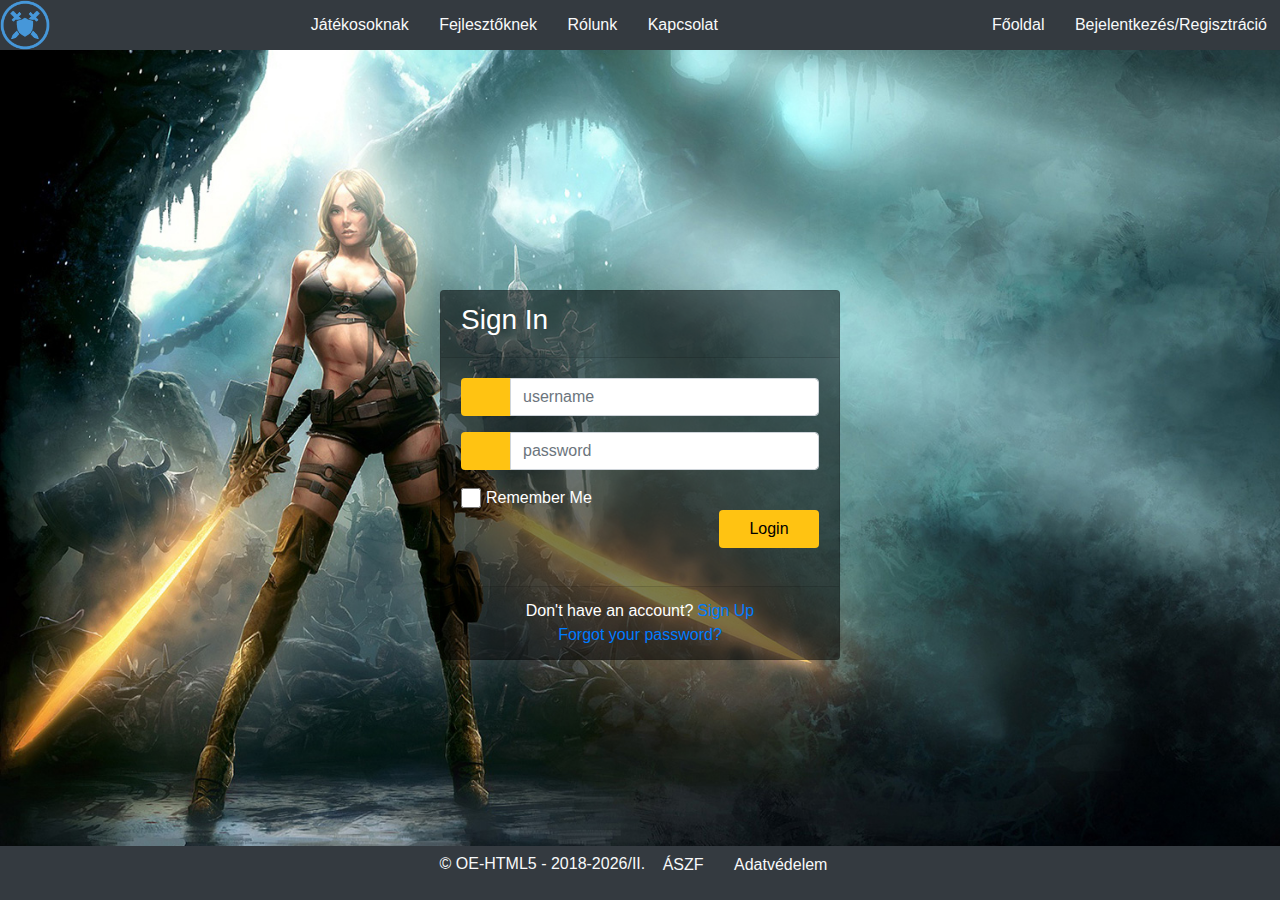
<file: login.html>
<!DOCTYPE html>
<html>
    <head>
        <meta charset="utf-8">
        <meta name="viewport" content="width=device-width, initial-scale=1.0">
        <meta name="description" content="This is the best game ever">
        <meta name="keywords" content="responsive, web design, game, heroes and the empires">
        <meta name="author" content="FPHGKR - Molnár Zoltán">
        <title>Heroes of the Empires | Login</title>
        <link rel="stylesheet" href="./css/style.css">
        <link rel="stylesheet" href="https://stackpath.bootstrapcdn.com/bootstrap/4.3.1/css/bootstrap.min.css" integrity="sha384-ggOyR0iXCbMQv3Xipma34MD+dH/1fQ784/j6cY/iJTQUOhcWr7x9JvoRxT2MZw1T" crossorigin="anonymous">
		<script src="https://code.jquery.com/jquery-3.3.1.slim.min.js" integrity="sha384-q8i/X+965DzO0rT7abK41JStQIAqVgRVzpbzo5smXKp4YfRvH+8abtTE1Pi6jizo" crossorigin="anonymous"></script>
		<script src="https://cdnjs.cloudflare.com/ajax/libs/popper.js/1.14.7/umd/popper.min.js" integrity="sha384-UO2eT0CpHqdSJQ6hJty5KVphtPhzWj9WO1clHTMGa3JDZwrnQq4sF86dIHNDz0W1" crossorigin="anonymous"></script>
		<script src="https://stackpath.bootstrapcdn.com/bootstrap/4.3.1/js/bootstrap.min.js" integrity="sha384-JjSmVgyd0p3pXB1rRibZUAYoIIy6OrQ6VrjIEaFf/nJGzIxFDsf4x0xIM+B07jRM" crossorigin="anonymous"></script>
    	<link rel="stylesheet" href="https://stackpath.bootstrapcdn.com/bootstrap/4.1.3/css/bootstrap.min.css" integrity="sha384-MCw98/SFnGE8fJT3GXwEOngsV7Zt27NXFoaoApmYm81iuXoPkFOJwJ8ERdknLPMO" crossorigin="anonymous">
        <link rel="stylesheet" href="https://use.fontawesome.com/releases/v5.3.1/css/all.css" integrity="sha384-mzrmE5qonljUremFsqc01SB46JvROS7bZs3IO2EmfFsd15uHvIt+Y8vEf7N7fWAU" crossorigin="anonymous">

    <style>
html,body{
background-image: url('./img/loginwp.jpg');
background-size: cover;
background-repeat: no-repeat;
height: 100%;

}

.container{
height: 100%;
align-content: center;
}

.card{
height: 370px;
margin-top: auto;
margin-bottom: auto;
width: 400px;
background-color: rgba(0,0,0,0.5) !important;
}

.social_icon span{
font-size: 60px;
margin-left: 10px;
color: #FFC312;
}

.social_icon span:hover{
color: white;
cursor: pointer;
}

.card-header h3{
color: white;
}

.social_icon{
position: absolute;
right: 20px;
top: -45px;
}

.input-group-prepend span{
width: 50px;
background-color: #FFC312;
color: black;
border:0 !important;
}

input:focus{
outline: 0 0 0 0  !important;
box-shadow: 0 0 0 0 !important;

}

.remember{
color: white;
}

.remember input
{
width: 20px;
height: 20px;
margin-left: 15px;
margin-right: 5px;
}

.login_btn{
color: black;
background-color: #FFC312;
width: 100px;
}

.login_btn:hover{
color: black;
background-color: white;
}

.links{
color: white;
}

.links a{
margin-left: 4px;
}
     </style>
    
    </head>
    <body>
       <div class="d-flex flex-column h-100">
           <!-- Fejrész -->
            <section class="d-flex f-grow0 justify-content-between align-items-center bg-dark">
                <div>
                    <a href="index.html"> <img class="logo"  src="./img/iconweapon.jpg"></a>
                </div>
                
                <div>
                    <a class="btn text-light" href="forplayers.html">Játékosoknak</a>
                    <a class="btn text-light" href="fordevelopers.html">Fejlesztőknek</a>
                    <a class="btn text-light" href="aboutus.html">Rólunk</a>
                    <a class="btn text-light" href="contact.html">Kapcsolat</a>
                </div>

                <div>
                    <a class="btn text-light" href="index.html">Főoldal</a>
                    <a class="btn text-light" href="login.html">Bejelentkezés/Regisztráció</a>
                </div>
            </section>
            <!-- Törzs -->
            <section id="" class="d-flex f-grow-1 justify-content-center align-items-center flex-column">
                    <div class="container">
                            <div class="d-flex justify-content-center h-100">
                                <div class="card">
                                    <div class="card-header">
                                        <h3>Sign In</h3>
                                        <div class="d-flex justify-content-end social_icon">
                                            <span><i class="fab fa-facebook-square"></i></span>
                                            <span><i class="fab fa-google-plus-square"></i></span>
                                            <span><i class="fab fa-twitter-square"></i></span>
                                        </div>
                                    </div>
                                    <div class="card-body">
                                        <form>
                                            <div class="input-group form-group">
                                                <div class="input-group-prepend">
                                                    <span class="input-group-text"><i class="fas fa-user"></i></span>
                                                </div>
                                                <input type="text" class="form-control" placeholder="username">
                                                
                                            </div>
                                            <div class="input-group form-group">
                                                <div class="input-group-prepend">
                                                    <span class="input-group-text"><i class="fas fa-key"></i></span>
                                                </div>
                                                <input type="password" class="form-control" placeholder="password">
                                            </div>
                                            <div class="row align-items-center remember">
                                                <input type="checkbox">Remember Me
                                            </div>
                                            <div class="form-group">
                                                <input type="submit" value="Login" class="btn float-right login_btn">
                                            </div>
                                        </form>
                                    </div>
                                    <div class="card-footer">
                                        <div class="d-flex justify-content-center links">
                                            Don't have an account?<a href="#">Sign Up</a>
                                        </div>
                                        <div class="d-flex justify-content-center">
                                            <a href="#">Forgot your password?</a>
                                        </div>
                                    </div>
                                </div>
                            </div>
                        </div>     


            </section>

            <!-- Lábrész -->
            <section  id="footr" class="d-flex f-grow-0 justify-content-center text-light bg-dark">
                    <p>© OE-HTML5 - 2018-<span id="year"></span>/II.
                        <a class="btn text-light " href="asz.html">ÁSZF</a>
                        <a class="btn  text-light" href="av.html" >Adatvédelem</a>
                    </p>
            </section>
       </div>

       <script>
			var d = new Date();
			var n = d.getFullYear();
			document.getElementById("year").innerHTML = n;
		</script>
    </body>
</html>
</file>
<file: css/style.css>
@import url('https://fonts.googleapis.com/css?family=Work+Sans');
body{
    font-family:"Work sans" ,Arial;
    height:10vh;
    min-height:100vh; 

}
.f-grow-0{flex-grow:0;}
.f-grow-1{flex-grow:1;}

.logo{
height:50px;
}
#footr{
    position:fixed;
    bottom:0;
    left:0;
    width:100%;
}
#maincontent{

    /* background-repeat: no-repeat;
    background-size: cover;

    float:left;
    padding : 50px 0; */

    background-image: url("../img/hatter.jpg");
    min-height: 500px;
    background-attachment: fixed;
  
    /* Center the background image */
    background-position: center;
  
    /* Set the background image to no repeat */
    background-repeat: no-repeat;
  
    /* Scale the background image to be as large as possible */
    background-size: cover;

      
}

#logincontent{
    background: rgb(65, 66, 66);  /* fallback for old browsers */
    background: -webkit-linear-gradient(to bottom, rgb(95, 97, 202), rgb(18, 8, 114));  /* Chrome 10-25, Safari 5.1-6 */
    background: linear-gradient(to bottom,rgb(95, 97, 202), rgb(18, 8, 114)); /* W3C, IE 10+/ Edge, Firefox 16+, Chrome 26+, Opera 12+, Safari 7+ */
    float:left;
    width:100%;
    padding : 40px 90px;
}
</file>
